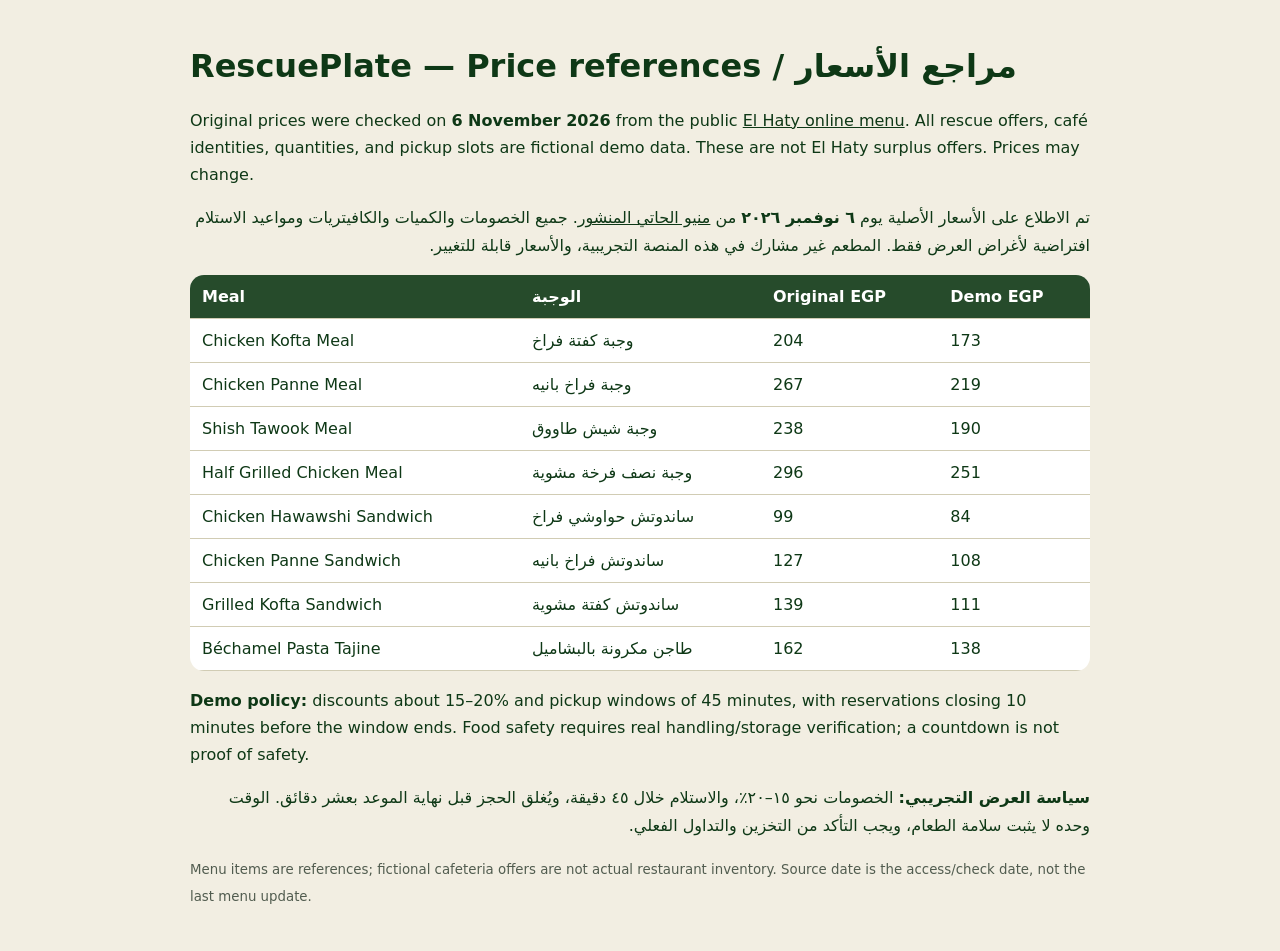
<file: static/Meal_Data_Sources.html>
<!doctype html><html lang="en"><head><meta charset="utf-8"><meta name="viewport" content="width=device-width, initial-scale=1"><title>RescuePlate — Meal Data Sources</title><style>body{background:#f2eee2;color:#0e3816;font:16px system-ui,sans-serif;margin:0;padding:26px}main{max-width:900px;margin:auto}table{border-collapse:collapse;width:100%;background:white;border-radius:14px;overflow:hidden}td,th{padding:12px;border-bottom:1px solid #d1ccb4;text-align:start}th{background:#264b2b;color:#fff}a{color:#0e3816}small{color:#515c4f}p{line-height:1.7}</style></head><body><main><h1>RescuePlate — Price references / مراجع الأسعار</h1><p>Original prices were checked on <b>6 November 2026</b> from the public <a href="https://elhaty19638.com/menu/menu.html" target="_blank" rel="noopener">El Haty online menu</a>. All rescue offers, café identities, quantities, and pickup slots are fictional demo data. These are not El Haty surplus offers. Prices may change.</p><p dir="rtl">تم الاطلاع على الأسعار الأصلية يوم <b>٦ نوفمبر ٢٠٢٦</b> من <a href="https://elhaty19638.com/menu/menu.html" target="_blank" rel="noopener">منيو الحاتي المنشور</a>. جميع الخصومات والكميات والكافيتريات ومواعيد الاستلام افتراضية لأغراض العرض فقط. المطعم غير مشارك في هذه المنصة التجريبية، والأسعار قابلة للتغيير.</p><table><thead><tr><th>Meal</th><th>الوجبة</th><th>Original EGP</th><th>Demo EGP</th></tr></thead><tbody><tr><td>Chicken Kofta Meal</td><td>وجبة كفتة فراخ</td><td>204</td><td>173</td></tr><tr><td>Chicken Panne Meal</td><td>وجبة فراخ بانيه</td><td>267</td><td>219</td></tr><tr><td>Shish Tawook Meal</td><td>وجبة شيش طاووق</td><td>238</td><td>190</td></tr><tr><td>Half Grilled Chicken Meal</td><td>وجبة نصف فرخة مشوية</td><td>296</td><td>251</td></tr><tr><td>Chicken Hawawshi Sandwich</td><td>ساندوتش حواوشي فراخ</td><td>99</td><td>84</td></tr><tr><td>Chicken Panne Sandwich</td><td>ساندوتش فراخ بانيه</td><td>127</td><td>108</td></tr><tr><td>Grilled Kofta Sandwich</td><td>ساندوتش كفتة مشوية</td><td>139</td><td>111</td></tr><tr><td>Béchamel Pasta Tajine</td><td>طاجن مكرونة بالبشاميل</td><td>162</td><td>138</td></tr></tbody></table><p><strong>Demo policy:</strong> discounts about 15–20% and pickup windows of 45 minutes, with reservations closing 10 minutes before the window ends. Food safety requires real handling/storage verification; a countdown is not proof of safety.</p><p dir="rtl"><strong>سياسة العرض التجريبي:</strong> الخصومات نحو ١٥–٢٠٪، والاستلام خلال ٤٥ دقيقة، ويُغلق الحجز قبل نهاية الموعد بعشر دقائق. الوقت وحده لا يثبت سلامة الطعام، ويجب التأكد من التخزين والتداول الفعلي.</p><p><small>Menu items are references; fictional cafeteria offers are not actual restaurant inventory. Source date is the access/check date, not the last menu update.</small></p></main></body></html>
</file>
